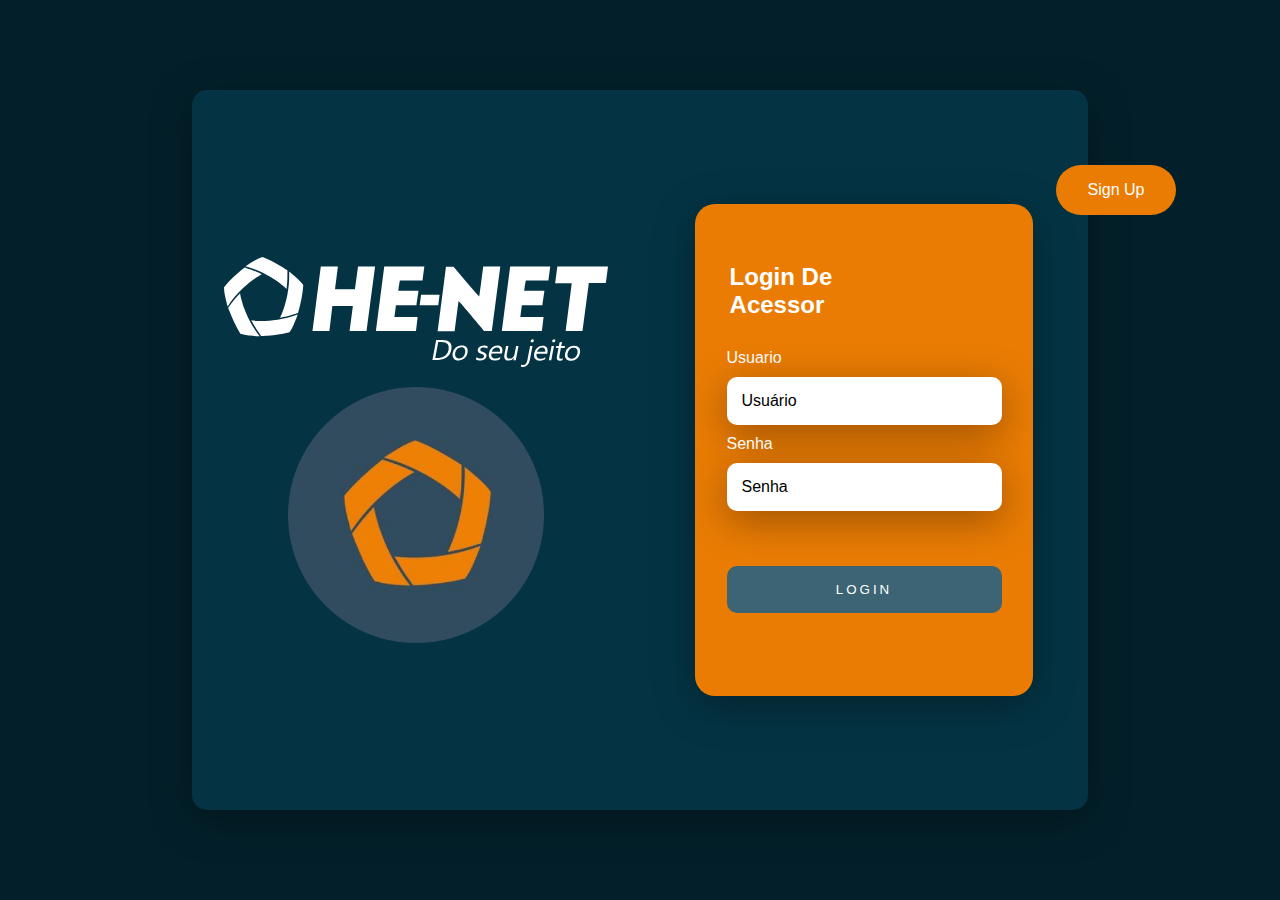
<file: index.html>
<!DOCTYPE html>
<html lang="pt-br">

<head>
    <meta charset="UTF-8">
    <meta name="viewport" content="width=device-width, initial-scale=1.0">
    <link rel="stylesheet" href="Tela De Login - Henet/css/login.css">
    <link rel="stylesheet" href="Tela De Login - Henet/css/dark.css">
    <link rel="stylesheet" href="https://cdnjs.cloudflare.com/ajax/libs/font-awesome/6.5.1/css/all.min.css"
        integrity="sha512-DTOQO9RWCH3ppGqcWaEA1BIZOC6xxalwEsw9c2QQeAIftl+Vegovlnee1c9QX4TctnWMn13TZye+giMm8e2LwA=="
        crossorigin="anonymous" referrerpolicy="no-referrer" />
    <title>Login</title>
</head>

<body>
    <form id="login_form">

        <div class="log" id="log">
            <div class="log2" id="log2">
                <div class="logdireita" id="later">

                    <img src="Tela De Login - Henet/img/Henet-negativo.svg" class="img" id="img-net">
                    <img src="Tela De Login - Henet/img/net.png" class="img" alt="">
                    <a href="Tela De Cadastro - Henet/index.html" class="sign" id="sig" >Sign Up</a>
                </div>

                <div class="logesqueda">
                    <div class="lodcontent" id="logcot">
                        <div class="comteudo">
                            <h2>Login De Acessor </h2>
                            <i id="mode_icon" class="fa-solid fa-moon"></i>
                        </div>

                        <div id="imp">
                            <div class="content">
                                <label for="user"> Usuario </label>
                                <input type="text" name="user" placeholder="Usuário">
                            </div>
                            <div class="content">
                                <label for="senha"> Senha </label>
                                <input type="password" name="senha" placeholder="Senha">
                            </div>
                        </div>

                        <button class="but"> Login </button>

                    </div>
                </div>
            </div>
        </div>
    </form>
</body>

</html>

<script type="text/javascript" src="Tela De Login - Henet/js/script.js"> </script>
</file>
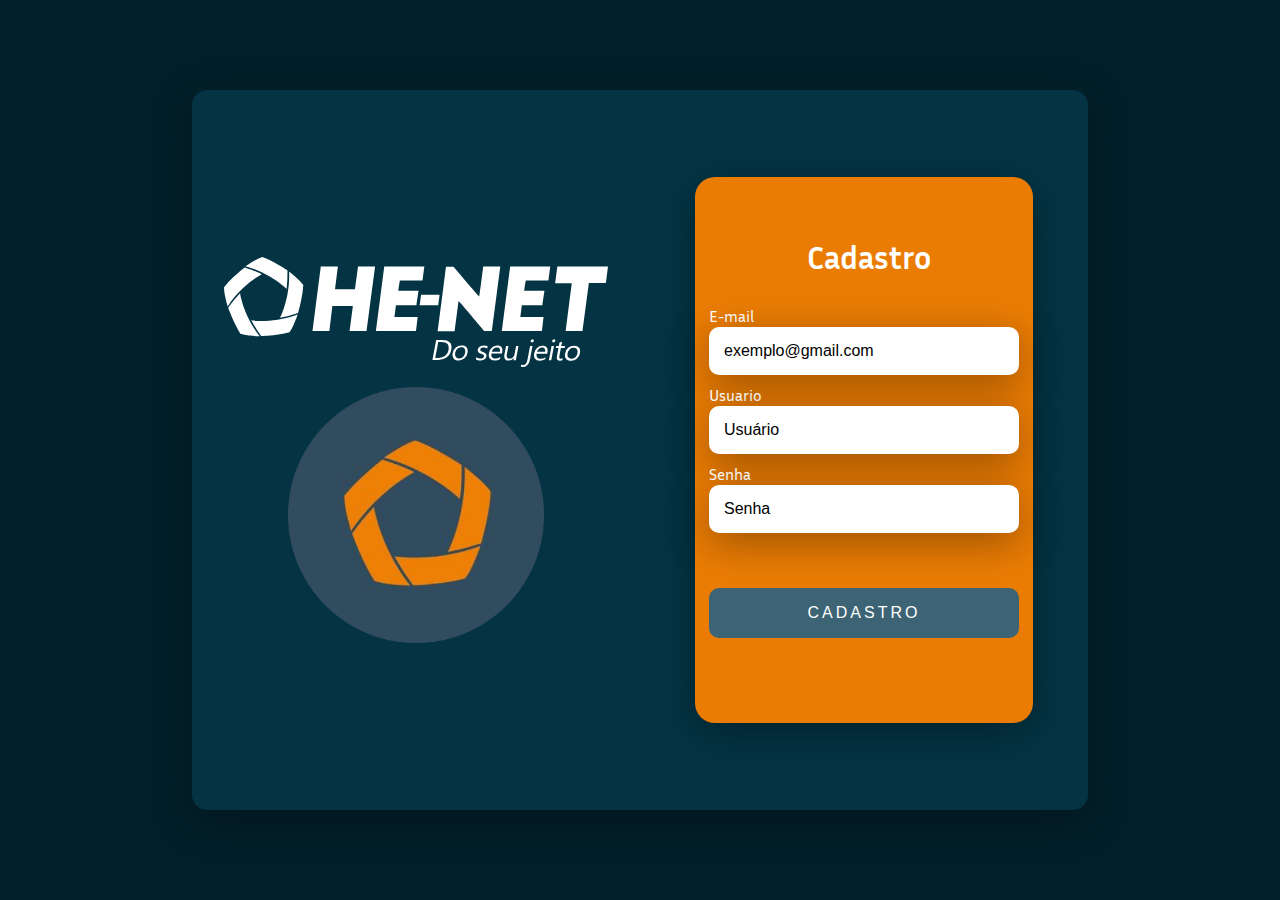
<file: Tela De Cadastro - Henet/index.html>
<!DOCTYPE html>
<html lang="pt-br">

<head>
    <meta charset="UTF-8">
    <meta name="viewport" content="width=device-width, initial-scale=1.0">
    <link rel="stylesheet" href="css/login.css">
    <link rel="stylesheet" href="css/dark.css">
    <link rel="stylesheet" href="https://cdnjs.cloudflare.com/ajax/libs/font-awesome/6.5.1/css/all.min.css"
        integrity="sha512-DTOQO9RWCH3ppGqcWaEA1BIZOC6xxalwEsw9c2QQeAIftl+Vegovlnee1c9QX4TctnWMn13TZye+giMm8e2LwA=="
        crossorigin="anonymous" referrerpolicy="no-referrer" />
    <title>Login</title>
</head>

<body>
    <form id="login_form">

        <div class="log" id="log">
            <div class="log2" id="log2">
                <div class="logdireita" id="later">

                    <img src="img/Henet-negativo.svg" class="img" id="img-net">
                    <img src="img/net.png" class="img" alt="">
                </div>
                
                <div class="logesqueda">
                    <div class="lodcontent" id="logcot">
                        <div class="comteudo">
                            <h1>Cadastro</h1>
                            <i id="mode_icon" class="fa-solid fa-moon"></i>
                        </div>

                        <div id="imp">
                            <div class="content">
                                <label for="user"> E-mail </label>
                                <input type="text" name="user" placeholder="exemplo@gmail.com">
                            </div>
                            <div class="content">
                                <label for="user"> Usuario </label>
                                <input type="text" name="user" placeholder="Usuário">
                            </div>
                            <div class="content">
                                <label for="senha"> Senha </label>
                                <input type="password" name="senha" placeholder="Senha">
                            </div>
                        </div>

                        <a href="#" class="but"> Cadastro</a>

                    </div>
                </div>
            </div>
        </div>
    </form>
</body>

</html>

<script type="text/javascript" src="js/script.js"> </script>
</file>
<file: Tela De Login - Henet/css/login.css>
@import url('https://fonts.googleapis.com/css2?family=Inria+Sans:ital,wght@0,300;0,400;0,700;1,300;1,400;1,700&display=swap');

body{
    margin: 0;
    font-family: "Open Sans", sans-serif;
}


.log{
    width: 100vw;
    height: 100vh;
    background-color:rgba(3, 32, 42, 1); 
    display: flex;
    justify-content: center;
    align-items: center;
}

.log2{
    width:70vw;
    height:80vh;
    background-color: rgba(4, 52, 68, 1);
    border-radius: 15px;
    display: flex;
    justify-content:space-between ;
    align-items: center;
    box-shadow: 0px 10px 40px #00000056;
}

.logdireita{
    width: 50vw;
    height: 100vh;
    display: flex;
    justify-content: center;
    align-items: center;
    flex-direction: column; 
    gap: 20px;
}

.logdireita> h1 {
    color: rgb(0, 233, 159);
    font-size: 3vw;
}
.hi{
    width:18vw;
    height:12vh;
    background-color: rgba(94, 58, 120, 0.395); 
    display: flex;
    justify-content: center;
    align-items: center;
    box-shadow: 0px 10px 40px #0c826e89;
    border-radius: 15px;
}


#mode_icon{
    cursor: pointer;
    font-size: 35px;
}

.sign{
position: absolute;
margin-left: 1400px;
margin-top: -520px;
width:120px;
height:50px;
background:rgba(234, 124, 4, 1);
color: #ffffff;
display: flex;
justify-content: center;
align-items: center;
text-decoration: none;
border-radius: 40px;
}

.comteudo{
    display:flex;
    justify-content: space-between;
    align-items: center;
    gap:70px;
}

.comteudo_cel{
    display:none;
}
.img{
    width: 20vw;
}

#img-net{
    width: 30vw;
}
.logesqueda{
    width: 50vw;
    height: 100vh;
    display: flex;
    justify-content: center;
    align-items: center;
}

.lodcontent{
    width: 60%;
    height: 48%;
    display: flex;
    align-items: center;
    justify-content: center;
    flex-direction: column;
    padding: 30px  35px;
    background:rgba(234, 124, 4, 1);
    border-radius: 20px;
    box-shadow: 0px 10px 40px #00000056;
    gap: 20px;
}

.comteudo > h2{
    color: rgb(255, 255, 255);
    margin: 0;
}


.content{
    width: 100%;
    display: flex;
    flex-direction: column;
    align-items: flex-start;
    justify-content: center;
    margin: 10px 0px;
    gap: 10px;
}

.content >input{
    width:275px;
    border: none;
    border-radius: 10px;
    padding: 15px;
    background: #ffffff;
    color: rgb(0, 0, 0) ;
    font-size: 12pt;
    box-shadow: 0px 10px 40px #00000056;
    outline: none;
    box-sizing: border-box;
    gap: 10px;
}

.content > label{
    color: rgb(255, 255, 255);
}

.content > input::placeholder {
    color: rgb(0, 0, 0);
}

.but{
    width:275px;
    padding: 16px 0px;
    margin: 25px;
    border-radius: 10px;
    border: none;
    outline: none;
    text-transform:uppercase;
    font-weight:500 ;
    letter-spacing: 3px;
    color: #ffffff;
    background:rgba(60, 100, 116, 1);
    cursor: pointer;
};

@media only screen and (max-width: 950px){
    .content{
        width: 85%;
    }
}

@media only screen and (max-width: 600px){


    .log{
        flex-direction: column;
        gap:40px;
    }

    .logdireita > h1{
        display: none;
        outline: none;
    }

    .logdireita{
        width: 100%;
        height: auto;
    }
    .logesqueda{
        width: 100%;
        height: auto;
    }

    .img{
        width: 40vh;
        margin: auto;
    }

    .content{
        width: 110%;
    }

    .content > input{
    width:250px;
    }
    
    .but{
        width:250px;
        }
    

}
</file>
<file: Tela De Login - Henet/css/dark.css>
.dark#log{
    background-color: rgb(255, 255, 255);
    animation: light-to-dark-background 0.3s ease-in-out;
}

.dark#log #sig{
    background: rgba(4, 52, 68, 1);
}

.dark#log #logcot{
    background: rgba(4, 52, 68, 1);
}
.dark#log #log2{
    background-color: rgba(186, 230, 244, 1);
}


.dark#log #logc label{
    color: #ffffff;
    
}


.dark#log #imp input {
    background: rgb(255, 255, 255);
}

.dark#log #imp input::placeholder {
    color: #000000;
}
    

.dark#log button {
    background: rgba(244, 148, 4, 1);
    box-shadow: 0px 10px 40px -12px rgb(0, 0, 0);
    color: rgb(255, 255, 255);
}


    
@keyframes dark-to-light-background {
    0% {
        background-color:rgb(255, 255, 255);
    }
    100.0% {
        background-color: rgba(4, 52, 68, 1);
    }
}

@keyframes light-to-dark-background {
    100.0% {
        background-color:rgb(255, 255, 255); 
    }

    0% {
        background-color: rgba(4, 52, 68, 1);
    }
}
</file>
<file: Tela De Cadastro - Henet/css/login.css>
@import url('https://fonts.googleapis.com/css2?family=Inria+Sans:ital,wght@0,300;0,400;0,700;1,300;1,400;1,700&display=swap');

body{
    margin: 0;
    font-family: "Open Sans", sans-serif;
}


.log{
    width: 100vw;
    height: 100vh;
    background-color:rgba(3, 32, 42, 1); 
    display: flex;
    justify-content: center;
    align-items: center;
}

.log2{
    width:70vw;
    height:80vh;
    background-color: rgba(4, 52, 68, 1);
    border-radius: 15px;
    display: flex;
    justify-content:space-between ;
    align-items: center;
    box-shadow: 0px 10px 40px #00000056;
}

.logdireita{
    width: 50vw;
    height: 100vh;
    display: flex;
    justify-content: center;
    align-items: center;
    flex-direction: column; 
    gap: 20px;
}

.logdireita> h1 {
    color: rgb(0, 233, 159);
    font-size: 3vw;
}
.hi{
    width:18vw;
    height:12vh;
    background-color: rgba(94, 58, 120, 0.395); 
    display: flex;
    justify-content: center;
    align-items: center;
    box-shadow: 0px 10px 40px #0c826e89;
    border-radius: 15px;
}


#mode_icon{
    cursor: pointer;
    font-size: 35px;
}


.comteudo{
    display:flex;
    justify-content: space-between;
    align-items: center;
    gap:70px;
}

.comteudo_cel{
    display:none;
}
.img{
    width: 20vw;
}

#img-net{
    width: 30vw;
}
.logesqueda{
    width: 50vw;
    height: 100vh;
    display: flex;
    justify-content: center;
    align-items: center;
}

#imp{
    gap: 30px;
}
.lodcontent{
    width: 60%;
    height: 54%;
    display: flex;
    align-items: center;
    justify-content: center;
    flex-direction: column;
    padding: 30px  35px;
    background:rgba(234, 124, 4, 1);
    border-radius: 20px;
    box-shadow: 0px 10px 40px #00000056;
    gap: 20px;
}

.comteudo > h1{
    color: rgb(255, 255, 255);
    margin: 0;
    font-family: "Inria Sans", sans-serif;
    font-weight: 800;
    font-style: normal;
    text-align: center;
    margin-left: 79px;
}


.content{
    width: 100%;
    display: flex;
    flex-direction: column;
    align-items: flex-start;
    justify-content: center;
    margin: 10px 0px;
    gap:1px;
}

.content >input{
    width:310px;
    border: none;
    border-radius: 10px;
    padding: 15px;
    background: #ffffff;
    color: rgb(0, 0, 0) ;
    font-size: 12pt;
    box-shadow: 0px 10px 40px #00000056;
    outline: none;
    box-sizing: border-box;
}

.content > label{
    color: rgb(255, 255, 255);
    font-family: "Inria Sans", sans-serif;
}

.content > input::placeholder {
    color: rgb(0, 0, 0);
}

.but{
    width:310px;
    padding: 16px 0px;
    margin: 25px;
    border-radius: 10px;
    border: none;
    outline: none;
    text-transform:uppercase;
    font-weight:500 ;
    letter-spacing: 3px;
    color: #ffffff;
    background:rgba(60, 100, 116, 1);
    cursor: pointer;
    text-align: center;
    text-decoration: none;
}

@media only screen and (max-width: 950px){
    .content{
        width: 85%;
    }
}

@media only screen and (max-width: 600px){


    .log{
        flex-direction: column;
        gap:40px;
    }

    .logdireita > h1{
        display: none;
        outline: none;
    }

    .logdireita{
        width: 100%;
        height: auto;
    }
    .logesqueda{
        width: 100%;
        height: auto;
    }

    .img{
        width: 40vh;
        margin: auto;
    }

    .content{
        width: 110%;
    }

    .content > input{
    width:250px;
    }
    
    .but{
        width:250px;
        }
    

}
</file>
<file: Tela De Cadastro - Henet/css/dark.css>
.dark#log{
    background-color: rgb(255, 255, 255);
    animation: light-to-dark-background 0.3s ease-in-out;
}

.dark#log #sig{
    background: rgba(4, 52, 68, 1);
}

.dark#log #logcot{
    background: rgba(4, 52, 68, 1);
}
.dark#log #log2{
    background-color: rgba(186, 230, 244, 1);
}


.dark#log #logc label{
    color: #ffffff;
    
}


.dark#log #imp input {
    background: rgb(255, 255, 255);
}

.dark#log #imp input::placeholder {
    color: #000000;
}
    

.dark#log button {
    background: rgba(244, 148, 4, 1);
    box-shadow: 0px 10px 40px -12px rgb(0, 0, 0);
    color: rgb(255, 255, 255);
}


    
@keyframes dark-to-light-background {
    0% {
        background-color:rgb(255, 255, 255);
    }
    100.0% {
        background-color: rgba(4, 52, 68, 1);
    }
}

@keyframes light-to-dark-background {
    100.0% {
        background-color:rgb(255, 255, 255); 
    }

    0% {
        background-color: rgba(4, 52, 68, 1);
    }
}
</file>
